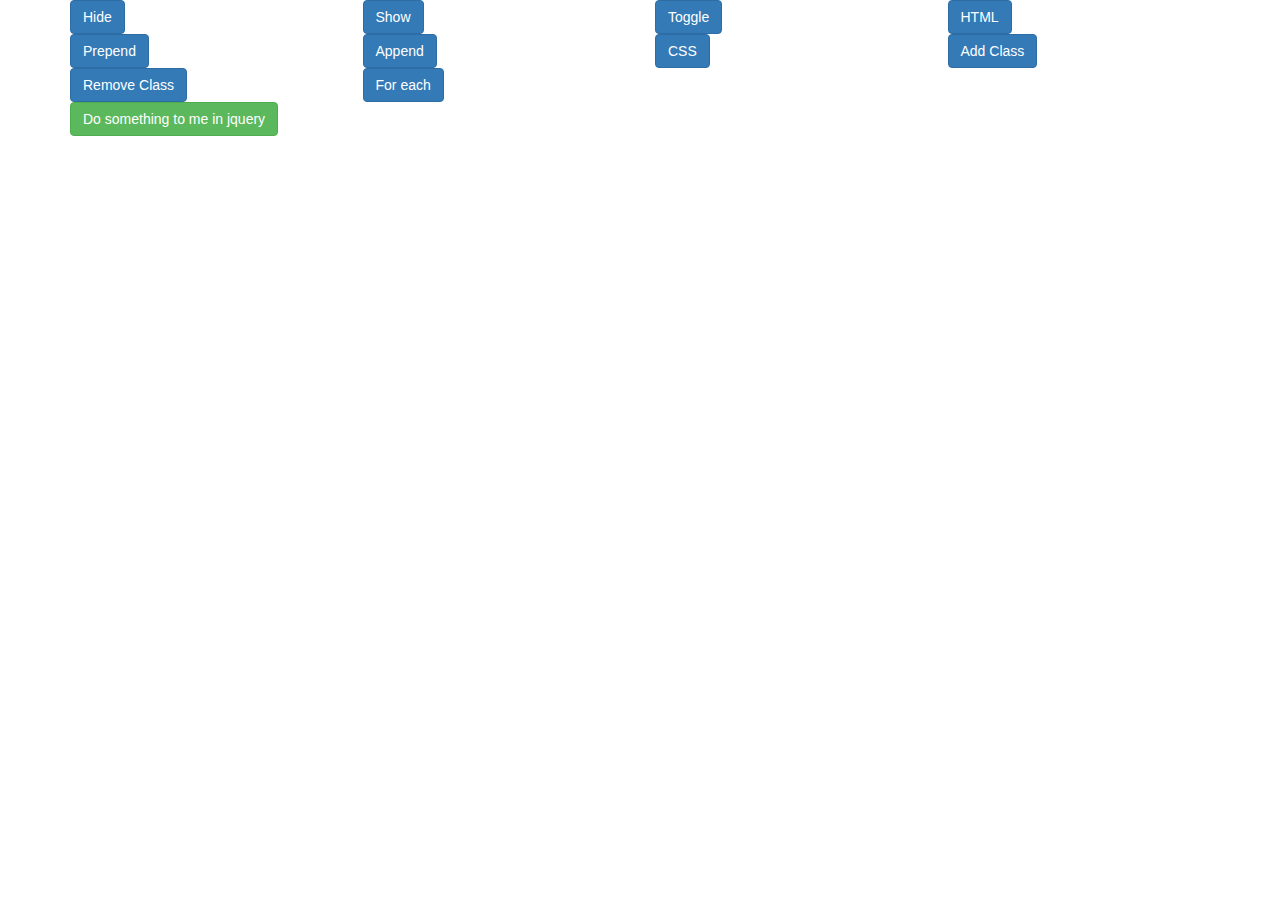
<file: index.html>
<!DOCTYPE html>
<html>
<head>
	<title></title>

	<link rel="stylesheet" href="https://maxcdn.bootstrapcdn.com/bootstrap/3.3.7/css/bootstrap.min.css" integrity="sha384-BVYiiSIFeK1dGmJRAkycuHAHRg32OmUcww7on3RYdg4Va+PmSTsz/K68vbdEjh4u" crossorigin="anonymous">

	<script src="https://ajax.googleapis.com/ajax/libs/jquery/3.1.1/jquery.min.js"></script>

	<script type="text/javascript" src="scripts.js"></script>

</head>


<body>

	<div class= "container">
		<div class="row">
			<div class="col-sm-3">
			<!-- Use some jquery here		 -->
				<button class="btn btn-primary" toDo="hide">Hide</button>
			</div>

			<div class="col-sm-3">
			<!-- Use some jquery here		 -->
				<button class="btn btn-primary" toDo="show">Show</button>
			</div>

			<div class="col-sm-3">
			<!-- Use some jquery here		 -->
				<button class="btn btn-primary" toDo="toggle">Toggle</button>
			</div>
			<div class="col-sm-3">
			<!-- Use some jquery here		 -->
				<button class="btn btn-primary" toDo="html">HTML</button>
			</div>
		

			<div class="col-sm-3">
			<!-- Use some jquery here		 -->
				<button class="btn btn-primary" toDo="prepend">Prepend</button>
			</div>

			<div class="col-sm-3">
			<!-- Use some jquery here		 -->
				<button class="btn btn-primary" toDo="append">Append</button>
			</div>

			<div class="col-sm-3">
			<!-- Use some jquery here		 -->
				<button class="btn btn-primary" toDo="css">CSS</button>
			</div>

			<div class="col-sm-3">
			<!-- Use some jquery here		 -->
				<button class="btn btn-primary" toDo="addC">Add Class</button>
			</div>

			<div class="col-sm-3">
			<!-- Use some jquery here		 -->
				<button class="btn btn-primary" toDo="removeC">Remove Class</button>
			</div>

			<div class="col-sm-3">
			<!-- Use some jquery here		 -->
				<button class="btn btn-primary" toDo="each">For each</button>
			</div>
		</div>
		
		<div class="row">
			<div class="col-sm-6 text center"> 
				<button class="btn btn-success thing" id="thing">Do something to me in jquery</button>
			</div>
		</div>
	</div>
</body>
</html>
</file>
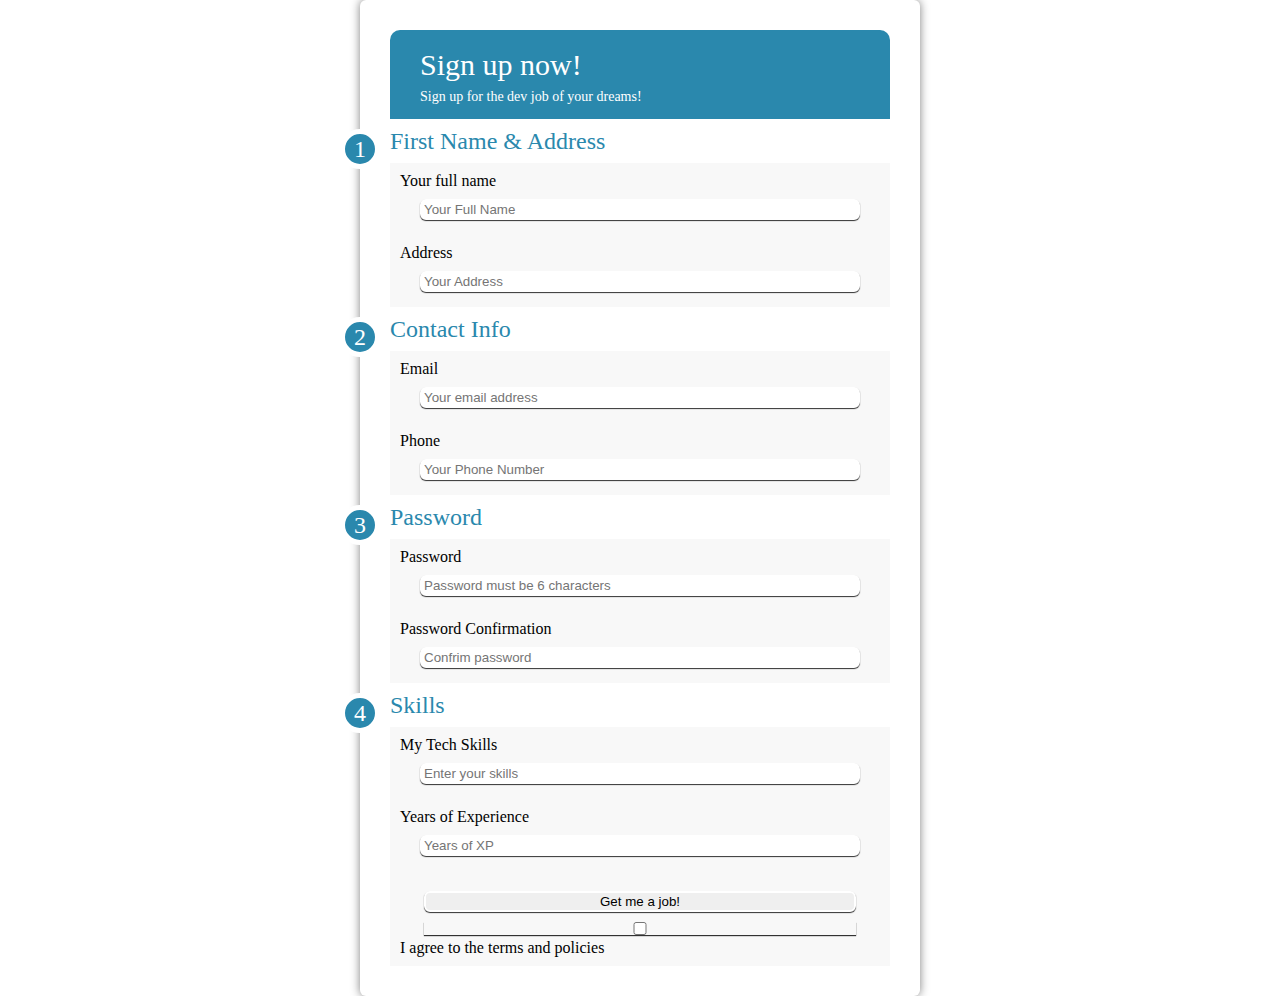
<file: fancy-forms/index.html>
<!DOCTYPE html>
<html>
<head>
	<title>Validating Forms</title>

	<link rel="stylesheet" type="text/css" href="reset.css">
	<link rel="stylesheet" type="text/css" href="styles.css">

	<script src="https://ajax.googleapis.com/ajax/libs/jquery/2.2.4/jquery.min.js"></script>
	<script type="text/javascript" src="validate.js"></script>


</head>
<body>

	<form class="sign-up-form">
	<!-- form action would denote where to send the form to -->

		<h1>Sign up now!<span>Sign up for the dev job of your dreams!</span></h1>

		<div class="section">
			<span>1</span> First Name & Address
		</div>

		<div class="form-wrapper">
			<div class="full-name-error error">Your name is too short.</div>
			<label>Your full name<input type="text" class="fullName" placeholder="Your Full Name">
			</label>
		</div>

		<div class="form-wrapper">
			 <div class="error email-error"></div>
			<label>Address<input type="text" class="address" placeholder="Your Address">
			</label>
		</div>

		<div class="section">
			<span>2</span>Contact Info
		</div>

		<div class="form-wrapper">
			<div class="error email-error"></div>		
			<label>Email<input type="email" class="email" placeholder="Your email address">
			</label>
		</div>
		<div class="form-wrapper">
			<div class="error phone-error"></div>		
			<label>Phone<input type="text" class="phone" placeholder="Your Phone Number">
			</label>
		</div>

		<div class="section">
			<span>3</span>Password
		</div>
		<div class="form-wrapper">
			<div class="error password-error"></div>
			<label>Password<input type="password" class="password" placeholder="Password must be 6 characters">
			</label>
		</div>
		<div class="form-wrapper">
			<div class="error password2-error"></div>		
			<label>Password Confirmation<input type="password" class="password2" placeholder="Confrim password">
			</label>
		</div>

		<div class="section">		
			<span>4</span>Skills
		</div>
		<div class="form-wrapper">
			<div class="error mySkills-error"></div>		
			<label>My Tech Skills<input type="text" class="mySkills" placeholder="Enter your skills">
			</label>
		</div>
		<div class="form-wrapper">
			<div class="error years-error"></div>		
			<label>Years of Experience<input type="number" class="years" placeholder="Years of XP">
			</label>
		</div>

		<div class="form-wrapper">
			<input type="submit" class="submit" value="Get me a job!">
			<input type="checkbox" class="privacy">I agree to the terms and policies
		</div>
	</form>

</body>
</html>
</file>
<file: fancy-forms/styles.css>
body{
	max-width: 500px;
	padding: 30px;
	margin: auto;
	box-shadow: 0px 0px 10px rgba(0,0,0,0.5);
	border-radius: 6px;
}

h1{
	background-color: #2a88ad;
	padding: 20px 30px 15px;
	color: #fff;
	font-size: 30px;
	border-radius: 10px 10px 0px 0px;
}

h1 span{
	display: block;
	margin-top: 10px;
	font-size: 14px;
}

.section{
	font-size: 24px;
	color: #2a88ad;
	margin: 10px 0px;
}

.section span{
	margin-left: -50px;
	position: absolute;
	background-color: #2a88ad;
	color: white;
	border-radius: 50%;
	height: 30px;
	width: 30px;
	line-height: 30px;
	text-align: center;
	border: 5px solid #fff;

}

.form-wrapper{
	padding: 10px;
	background-color: #f8f8f8;
}

.form-wrapper input{
	width: 90%;
	margin: 10px auto 5px;
	border-radius: 6px;
	border: 2px solid white;
	box-shadow: 0px 1px 1px rgba(0,0,0,0.8);
	display: block;
}

.error{
	color: red;
}

.caution{
	color: #f0ad4e;
}

.full-name-error, .password-error{
	/* hides error msg so that it only comes up when name entered is too short */
	display: none;
}
</file>
